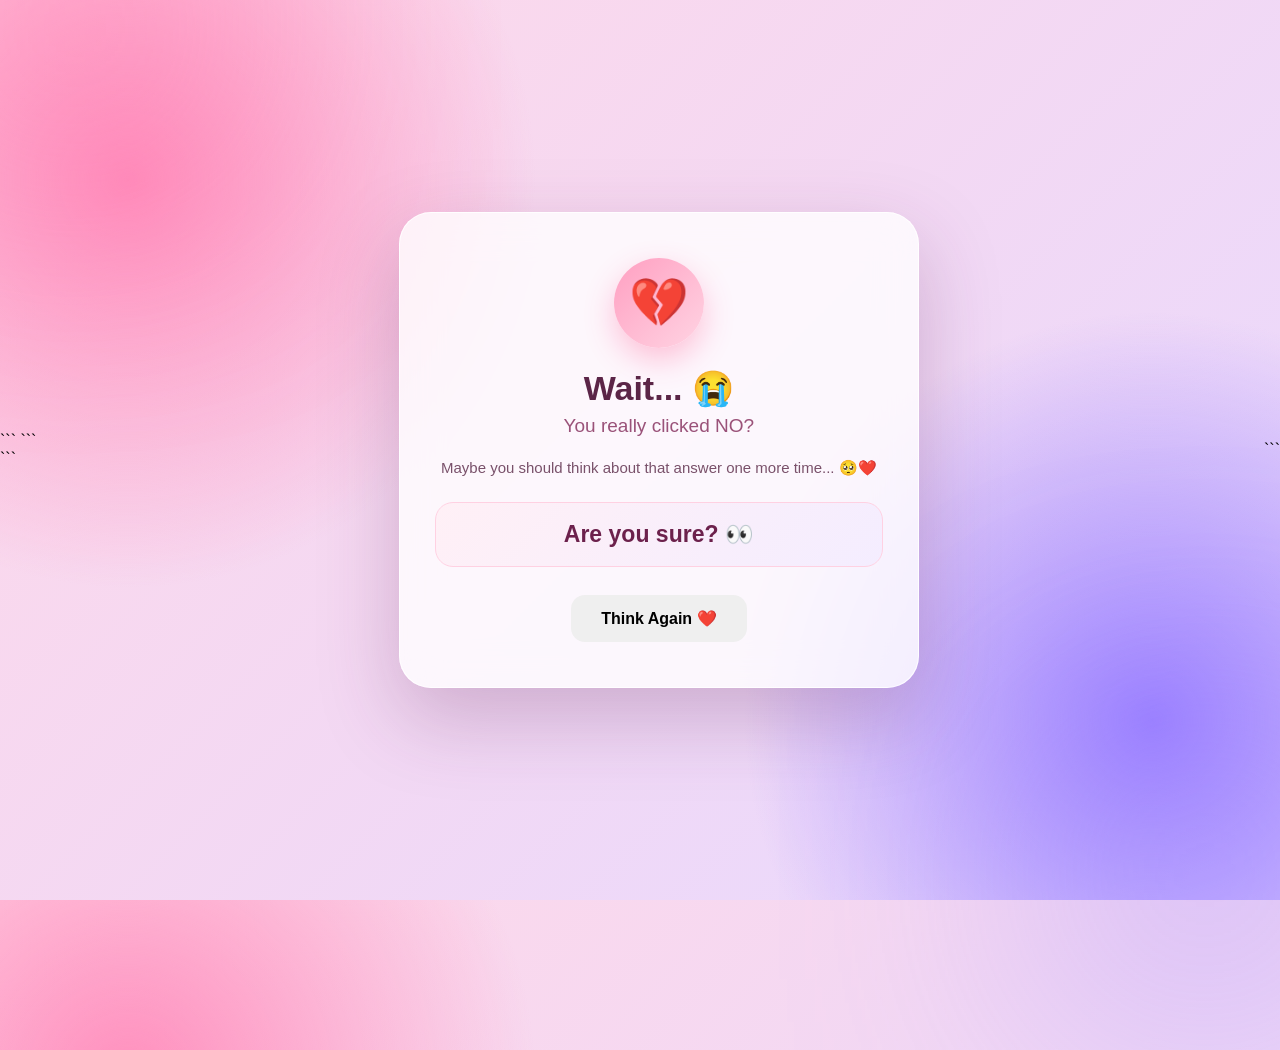
<file: index2.html>
<!DOCTYPE html>

<html lang="en">

<head>

```
<meta charset="UTF-8">

<meta name="viewport"
      content="width=device-width, initial-scale=1.0">

<title>Wait... 🥺</title>

<link rel="stylesheet" href="style.css">
```

</head>

<body>

```
<div class="container">

    <div class="card">

        <div class="heart-icon">
            💔
        </div>

        <h1>
            Wait... 😭
        </h1>

        <h2>
            You really clicked NO?
        </h2>

        <p class="message">
            Maybe you should think about
            that answer one more time... 🥺❤️
        </p>

        <div class="question-box">

            <p>
                Are you sure? 👀
            </p>

        </div>

        <div class="buttons">

            <button
                onclick="window.location.href='index.html'">
                Think Again ❤️
            </button>

        </div>

    </div>

</div>
```

</body>

</html>
</file>
<file: style.css>
* {
  margin: 0;
  padding: 0;
  box-sizing: border-box;
  }

/* ==============================
BODY
============================== */

body {

min-height: 100vh;

font-family: Arial, sans-serif;

overflow: hidden;

display: flex;

justify-content: center;

align-items: center;

background:
    radial-gradient(
        circle at 10% 20%,
        #ff8fbd,
        transparent 30%
    ),
    radial-gradient(
        circle at 90% 80%,
        #9d83ff,
        transparent 30%
    ),
    linear-gradient(
        135deg,
        #ffd8e8,
        #e7d9ff
    );

position: relative;

}

/* ==============================
BACKGROUND GLOW
============================== */

body::before {

content: "";

position: absolute;

width: 350px;
height: 350px;

background: #ff5f9e;

filter: blur(130px);

opacity: 0.25;

top: -150px;
left: -100px;

}

body::after {

content: "";

position: absolute;

width: 350px;
height: 350px;

background: #8c70ff;

filter: blur(130px);

opacity: 0.25;

bottom: -150px;
right: -100px;

}

/* ==============================
FLOATING HEARTS
============================== */

.hearts {

position: fixed;

inset: 0;

overflow: hidden;

pointer-events: none;

z-index: 1;

}

.hearts span {

position: absolute;

bottom: -60px;

font-size: 25px;

animation: floatHeart linear infinite;

opacity: 0.7;

}

.hearts span:nth-child(1) {
left: 5%;
animation-duration: 7s;
}

.hearts span:nth-child(2) {
left: 18%;
animation-duration: 10s;
animation-delay: 2s;
}

.hearts span:nth-child(3) {
left: 32%;
animation-duration: 8s;
animation-delay: 1s;
}

.hearts span:nth-child(4) {
left: 47%;
animation-duration: 11s;
animation-delay: 3s;
}

.hearts span:nth-child(5) {
left: 62%;
animation-duration: 9s;
}

.hearts span:nth-child(6) {
left: 75%;
animation-duration: 12s;
animation-delay: 2s;
}

.hearts span:nth-child(7) {
left: 88%;
animation-duration: 8s;
animation-delay: 4s;
}

.hearts span:nth-child(8) {
left: 40%;
animation-duration: 13s;
animation-delay: 5s;
}

@keyframes floatHeart {

0% {
    transform: translateY(0) rotate(0);
    opacity: 0;
}

15% {
    opacity: 0.7;
}

50% {
    transform: translateY(-50vh) rotate(20deg);
}

100% {
    transform: translateY(-110vh) rotate(-20deg);
    opacity: 0;
}

}

/* ==============================
CONTAINER
============================== */

.container {

width: 100%;

display: flex;

justify-content: center;

align-items: center;

padding: 20px;

position: relative;

z-index: 5;

}

/* ==============================
CARD
============================== */

.card {

width: min(92vw, 520px);

padding: 45px 35px;

text-align: center;

background:
    rgba(255, 255, 255, 0.78);

backdrop-filter: blur(20px);

border:
    1px solid rgba(255, 255, 255, 0.9);

border-radius: 32px;

box-shadow:
    0 30px 80px
    rgba(100, 40, 90, 0.25);

position: relative;

animation: cardAppear 0.8s ease;

}

@keyframes cardAppear {

from {
    opacity: 0;
    transform: translateY(40px) scale(0.9);
}

to {
    opacity: 1;
    transform: translateY(0) scale(1);
}

}

/* ==============================
SPARKLE
============================== */

.sparkle {

position: absolute;

top: 18px;

right: 25px;

font-size: 25px;

animation: sparkle 1.5s infinite alternate;

}

@keyframes sparkle {

from {
    transform: rotate(-10deg) scale(0.8);
}

to {
    transform: rotate(10deg) scale(1.2);
}

}

/* ==============================
HEART ICON
============================== */

.heart-icon {

width: 90px;
height: 90px;

margin: 0 auto 20px;

border-radius: 50%;

display: flex;

justify-content: center;

align-items: center;

font-size: 48px;

background:
    linear-gradient(
        135deg,
        #ff9fc1,
        #ffd4e3
    );

box-shadow:
    0 12px 30px
    rgba(255, 70, 130, 0.3);

animation: heartbeat 1.5s infinite;

}

@keyframes heartbeat {

0%, 100% {
    transform: scale(1);
}

50% {
    transform: scale(1.12);
}

}

/* ==============================
TEXT
============================== */

h1 {

color: #5b2547;

font-size: 34px;

margin-bottom: 7px;

}

h2 {

color: #9a5279;

font-size: 19px;

font-weight: 500;

margin-bottom: 18px;

}

.message {

color: #79516a;

line-height: 1.7;

font-size: 15px;

margin-bottom: 22px;

}

/* ==============================
QUESTION
============================== */

.question-box {

padding: 18px;

margin-bottom: 28px;

border-radius: 18px;

background:
    linear-gradient(
        135deg,
        #fff0f6,
        #f4edff
    );

border:
    1px solid #ffd1e2;

}

.question-box p {

color: #6c214c;

font-size: 23px;

font-weight: bold;

}

/* ==============================
BUTTONS
============================== */

.buttons {

display: flex;

justify-content: center;

align-items: center;

gap: 18px;

}

button {

border: none;

padding: 14px 30px;

border-radius: 14px;

font-size: 16px;

font-weight: bold;

cursor: pointer;

transition: 0.25s ease;

}

/* YES */

#yesBtn {

color: white;

background:
    linear-gradient(
        135deg,
        #ff4778,
        #ff79a5
    );

box-shadow:
    0 10px 25px
    rgba(255, 71, 120, 0.35);

}

#yesBtn:hover {

transform:
    translateY(-4px)
    scale(1.08);

box-shadow:
    0 15px 35px
    rgba(255, 71, 120, 0.45);

}

/* NO */

#noBtn {

color: #7b4565;

background: white;

border: 2px solid #ffd0df;

box-shadow:
    0 8px 20px
    rgba(100, 50, 80, 0.12);

}

#noBtn:hover {

background: #fff5f8;

transform: translateY(-3px);

}

/* ==============================
SMALL TEXT
============================== */

.small-text {

margin-top: 25px;

color: #a36b88;

font-size: 12px;

}

/* ==============================
BOTTOM HEART
============================== */
/* =========================
   CELEBRATION
========================= */

/* =========================
   YES CELEBRATION
========================= */

.celebration {
    animation: screenFlash 0.5s ease;
}

@keyframes screenFlash {
    0% {
        filter: brightness(1);
    }

    50% {
        filter: brightness(2);
    }

    100% {
        filter: brightness(1);
    }
}


/* CONFETTI */

.confetti {
    position: fixed;
    top: -30px;

    width: 12px;
    height: 20px;

    z-index: 9999;

    border-radius: 3px;

    background: #ff4d88;

    animation: confettiFall linear forwards;

    pointer-events: none;
}

.confetti:nth-child(3n) {
    background: #ffd166;
}

.confetti:nth-child(4n) {
    background: #06d6a0;
}

.confetti:nth-child(5n) {
    background: #9b5de5;
}

@keyframes confettiFall {

    0% {
        transform:
            translateY(0)
            rotate(0deg);
        opacity: 1;
    }

    100% {
        transform:
            translateY(110vh)
            rotate(720deg);
        opacity: 0;
    }
}


/* FLOATING HEARTS */

.celebration-heart {
    position: fixed;

    bottom: -50px;

    font-size: 30px;

    z-index: 9998;

    pointer-events: none;

    animation: heartUp linear forwards;
}

@keyframes heartUp {

    0% {
        transform:
            translateY(0)
            scale(0.5)
            rotate(0deg);

        opacity: 1;
    }

    100% {
        transform:
            translateY(-110vh)
            scale(1.5)
            rotate(360deg);

        opacity: 0;
    }
}


/* FLOATING LOVE HEARTS */

.love-heart {

    position: fixed;

    bottom: -40px;

    font-size: 30px;

    z-index: 998;

    animation: heartFly linear forwards;

    pointer-events: none;
}

@keyframes heartFly {

    from {
        transform: translateY(0) scale(0.8);
        opacity: 1;
    }

    to {
        transform: translateY(-110vh) scale(1.5);
        opacity: 0;
    }
}
.bottom-heart {

position: fixed;

bottom: 15px;

left: 50%;

transform: translateX(-50%);

color: white;

font-size: 30px;

z-index: 5;

}

/* ==============================
MOBILE
============================== */

@media (max-width: 600px) {

.card {
    padding: 35px 20px;
}

h1 {
    font-size: 28px;
}

h2 {
    font-size: 17px;
}

.question-box p {
    font-size: 20px;
}

button {
    padding: 12px 22px;
}

}
/* ================================
   📱 MOBILE RESPONSIVE DESIGN
================================ */

@media (max-width: 600px) {

    body {
        overflow-x: hidden;
    }

    .container {
        width: 100%;
        padding: 15px;
        box-sizing: border-box;
    }

    .card {
        width: 100%;
        max-width: 420px;
        margin: 20px auto;
        padding: 25px 18px;
        box-sizing: border-box;
    }

    h1 {
        font-size: 28px;
    }

    h2 {
        font-size: 20px;
    }

    .message {
        font-size: 14px;
        line-height: 1.6;
    }

    /* 💕 Love note */
    .love-note {
        width: 100%;
        box-sizing: border-box;
        padding: 18px;
    }

    /* 📸 Photo */
    .our-photo {
        width: 100%;
        box-sizing: border-box;
    }

    .our-photo img {
        width: 100%;
        max-width: 260px;
        height: auto;
        max-height: 330px;
        object-fit: cover;
    }

    /* 💕 Question */
    .question-box {
        width: 100%;
        box-sizing: border-box;
        padding: 18px 12px;
    }

    .question-box p {
        font-size: 20px;
    }

    /* ❤️ Buttons */
    .buttons {
        display: flex;
        justify-content: center;
        gap: 12px;
        flex-wrap: wrap;
    }

    .buttons button {
        min-width: 110px;
        padding: 12px 20px;
        font-size: 15px;
    }

    /* 🔐 Secret box */
    .secret-box {
        width: 100%;
        box-sizing: border-box;
    }

}
</file>
